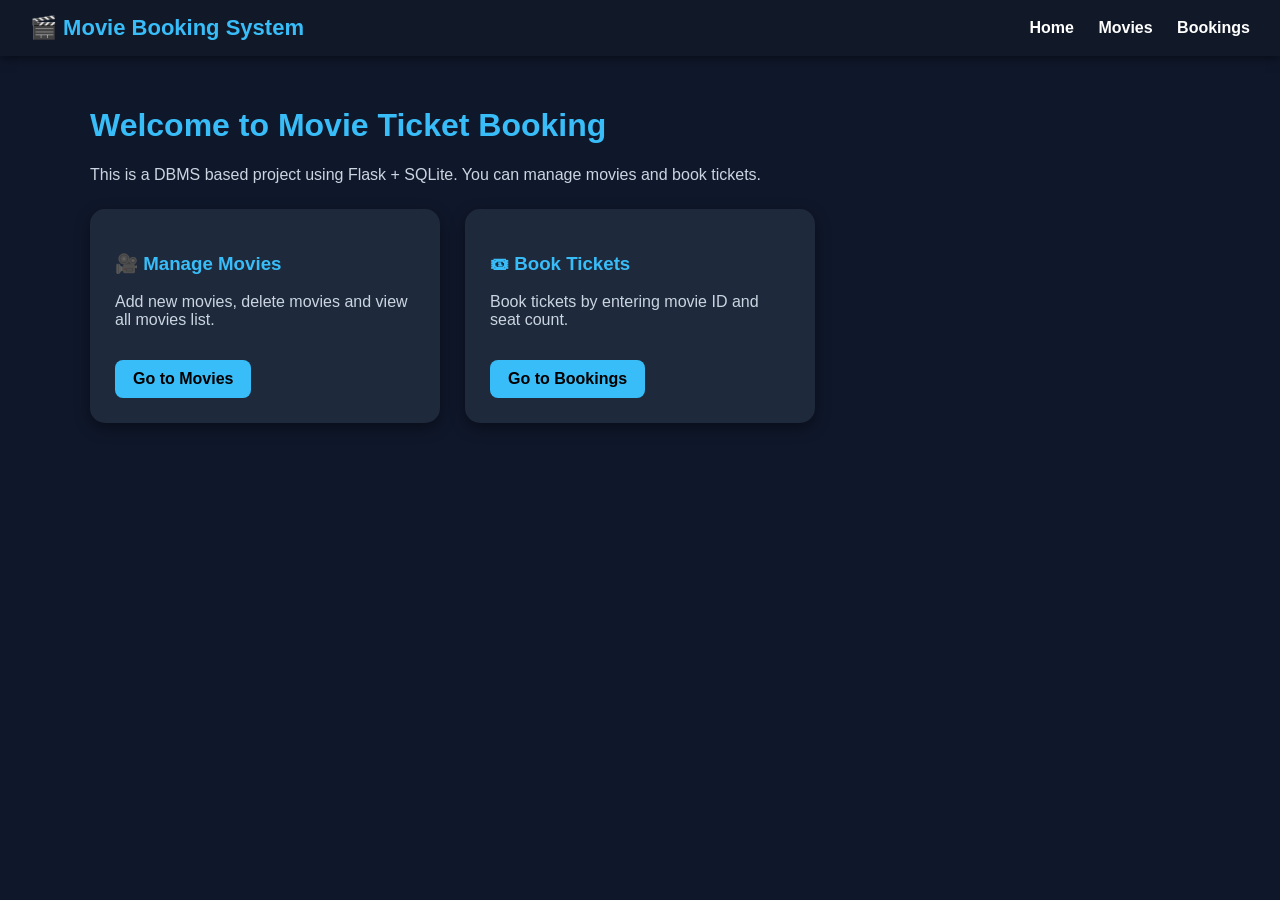
<file: templates/index.html>
<!DOCTYPE html>
<html>
<head>
    <title>Movie Ticket Booking</title>
    <link rel="stylesheet" href="/static/style.css">
</head>
<body>

<div class="navbar">
    <h2>🎬 Movie Booking System</h2>
    <div>
        <a href="/">Home</a>
        <a href="/movies">Movies</a>
        <a href="/bookings">Bookings</a>
    </div>
</div>

<div class="container">
    <h1>Welcome to Movie Ticket Booking</h1>
    <p>
        This is a DBMS based project using Flask + SQLite.
        You can manage movies and book tickets.
    </p>

    <div class="cards">
        <div class="card">
            <h3>🎥 Manage Movies</h3>
            <p>Add new movies, delete movies and view all movies list.</p>
            <a class="btn" href="/movies">Go to Movies</a>
        </div>

        <div class="card">
            <h3>🎟 Book Tickets</h3>
            <p>Book tickets by entering movie ID and seat count.</p>
            <a class="btn" href="/bookings">Go to Bookings</a>
        </div>
    </div>
</div>

</body>
</html>
</file>
<file: static/style.css>
body {
    margin: 0;
    font-family: Arial, sans-serif;
    background: #0f172a;
    color: white;
}

.navbar {
    background: #111827;
    padding: 15px 30px;
    display: flex;
    justify-content: space-between;
    align-items: center;
    box-shadow: 0px 2px 10px rgba(0,0,0,0.5);
}

.navbar h2 {
    margin: 0;
    font-size: 22px;
    color: #38bdf8;
}

.navbar a {
    color: white;
    text-decoration: none;
    margin-left: 20px;
    font-weight: bold;
    transition: 0.3s;
}

.navbar a:hover {
    color: #38bdf8;
}

.container {
    padding: 30px;
    max-width: 1100px;
    margin: auto;
}

h1, h2, h3 {
    color: #38bdf8;
}

p {
    color: #cbd5e1;
    font-size: 16px;
}

.cards {
    display: flex;
    gap: 25px;
    margin-top: 25px;
    flex-wrap: wrap;
}

.card {
    background: #1e293b;
    padding: 25px;
    width: 300px;
    border-radius: 15px;
    box-shadow: 0px 5px 15px rgba(0,0,0,0.4);
    transition: 0.3s;
}

.card:hover {
    transform: translateY(-5px);
    box-shadow: 0px 8px 20px rgba(0,0,0,0.7);
}

.btn {
    display: inline-block;
    margin-top: 15px;
    background: #38bdf8;
    color: black;
    padding: 10px 18px;
    text-decoration: none;
    border-radius: 8px;
    font-weight: bold;
    transition: 0.3s;
}

.btn:hover {
    background: #0ea5e9;
}

.form-box {
    margin: 20px 0;
    padding: 20px;
    background: #1e293b;
    border-radius: 12px;
    box-shadow: 0px 4px 10px rgba(0,0,0,0.5);
    display: flex;
    flex-wrap: wrap;
    gap: 10px;
}

.form-box input {
    padding: 12px;
    width: 220px;
    border-radius: 8px;
    border: none;
    outline: none;
    background: #0f172a;
    color: white;
    border: 1px solid #334155;
}

.form-box input:focus {
    border: 1px solid #38bdf8;
}
.form-box select {
    padding: 12px;
    width: 240px;
    border-radius: 8px;
    border: none;
    outline: none;
    background: #0f172a;
    color: white;
    border: 1px solid #334155;
}

.form-box select:focus {
    border: 1px solid #38bdf8;
}

.form-box button {
    padding: 12px 20px;
    background: #22c55e;
    color: black;
    border: none;
    border-radius: 8px;
    cursor: pointer;
    font-weight: bold;
    transition: 0.3s;
}

.form-box button:hover {
    background: #16a34a;
}

table {
    width: 100%;
    border-collapse: collapse;
    margin-top: 15px;
    background: #1e293b;
    border-radius: 12px;
    overflow: hidden;
}

th {
    background: #111827;
    color: #38bdf8;
    padding: 12px;
}

td {
    padding: 12px;
    text-align: center;
    border-bottom: 1px solid #334155;
    color: #e2e8f0;
}

tr:hover {
    background: rgba(56, 189, 248, 0.1);
}

button {
    padding: 8px 14px;
    border: none;
    border-radius: 6px;
    cursor: pointer;
    font-weight: bold;
    transition: 0.3s;
}

button:hover {
    opacity: 0.8;
}
</file>
